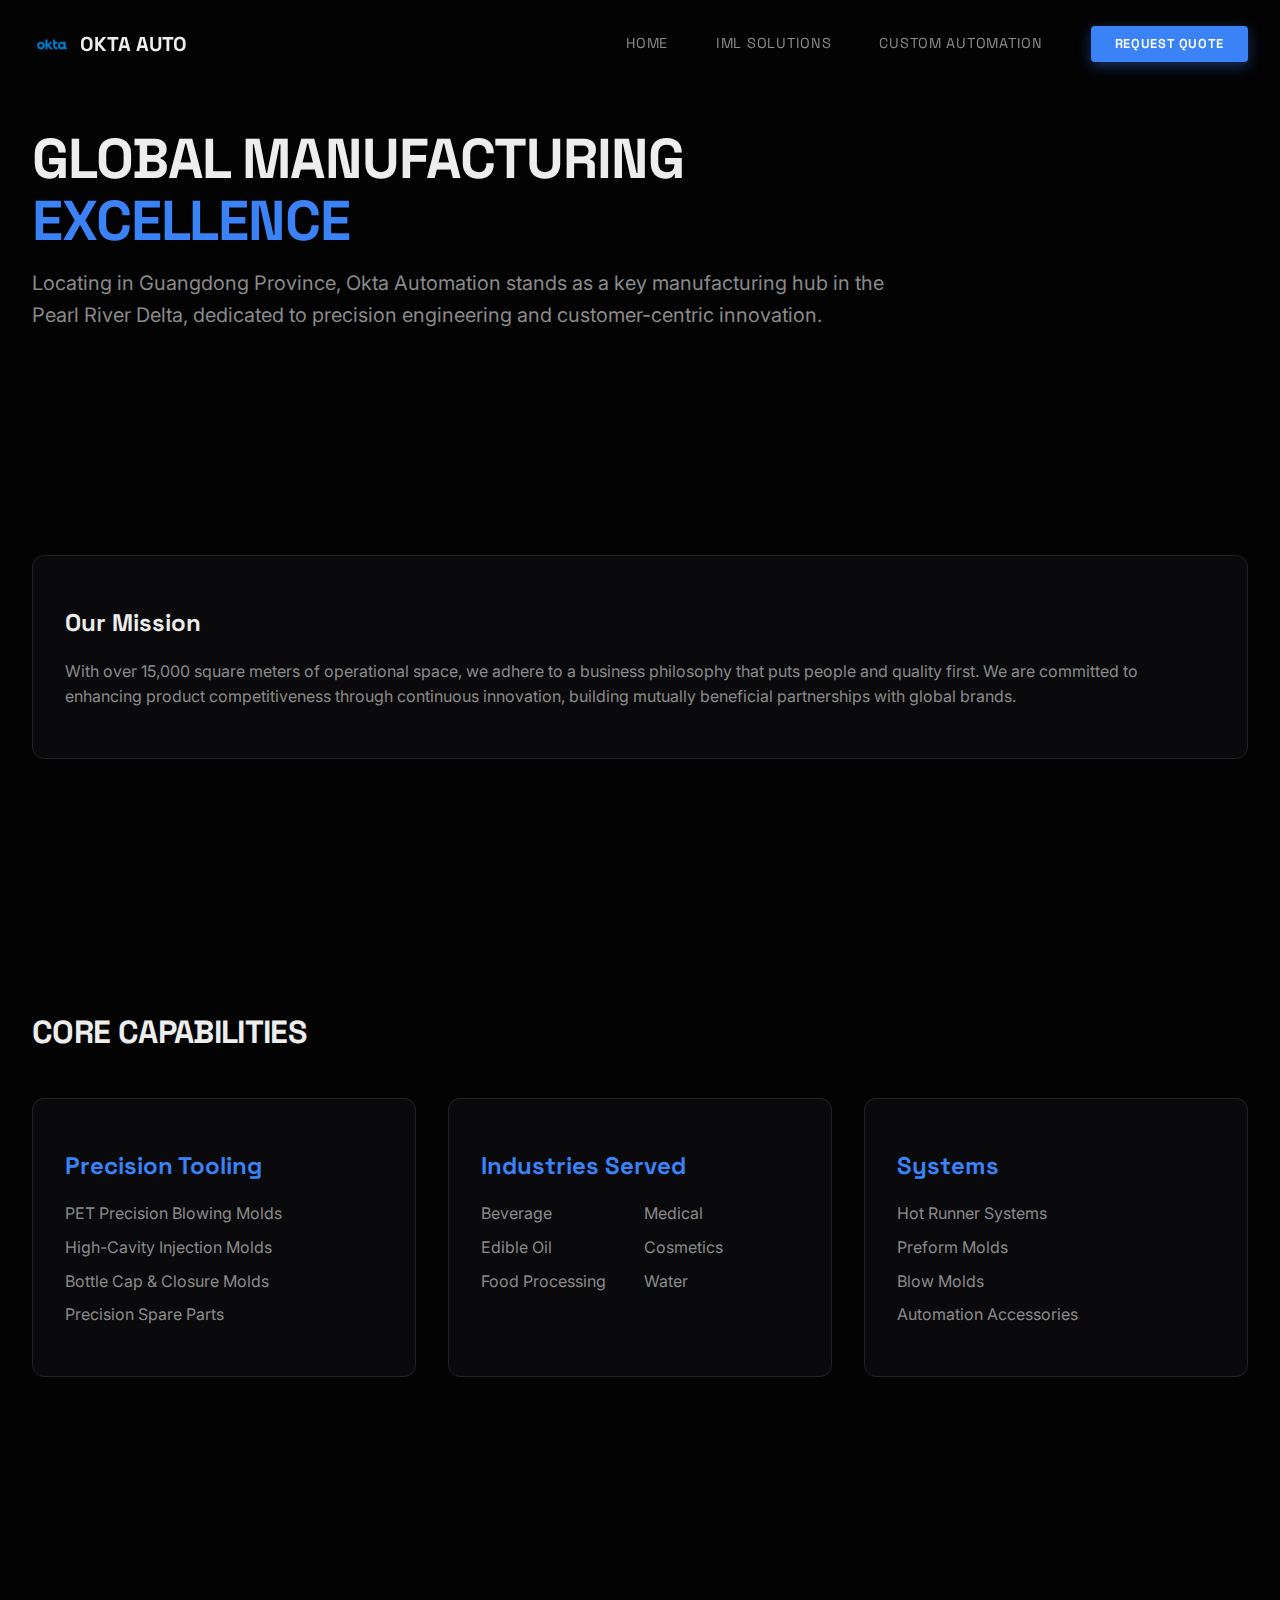
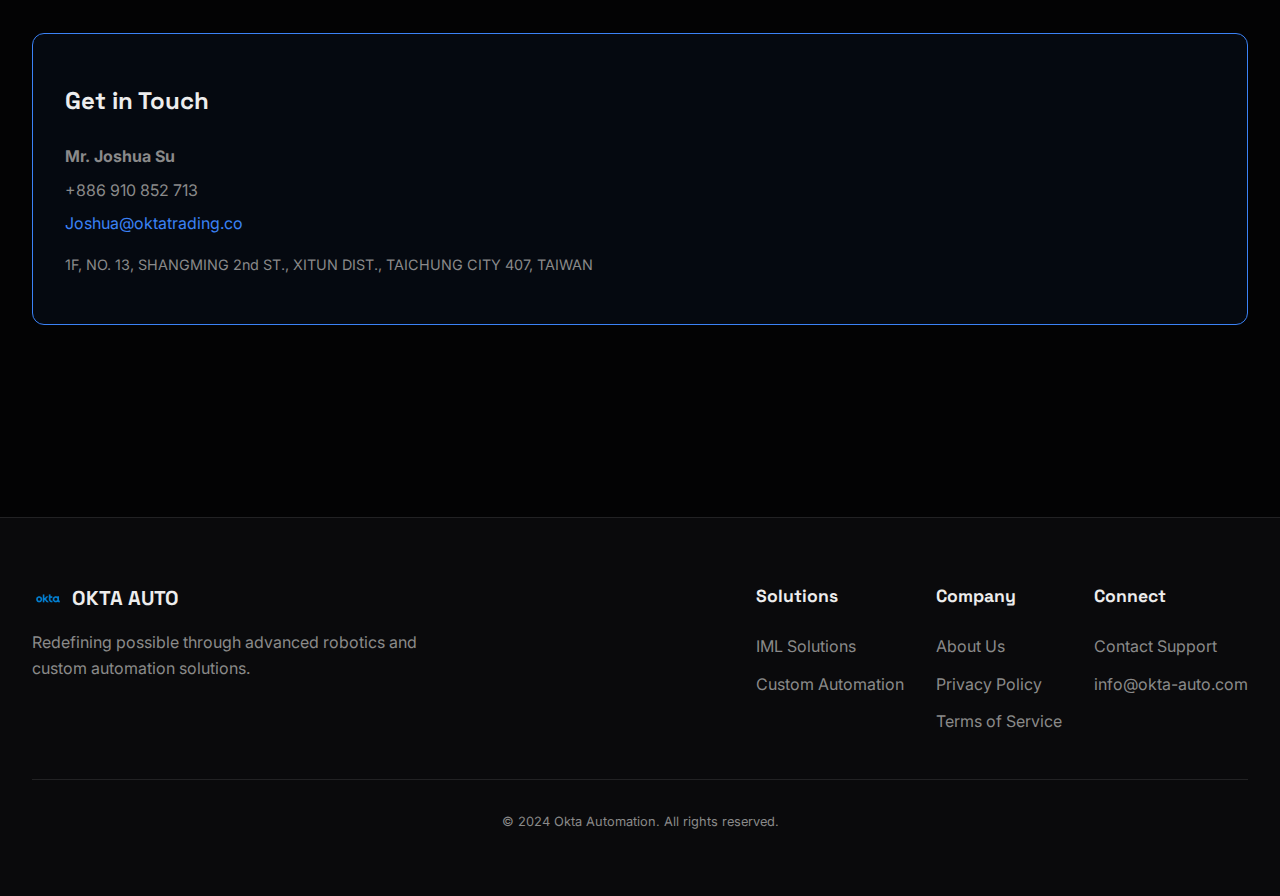
<file: about.html>
<!DOCTYPE html>
<html lang="en">

<head>
    <meta charset="utf-8" />
    <meta content="width=device-width, initial-scale=1.0" name="viewport" />
    <title>About Us - Okta Automation</title>

    <meta name="description" content="Okta Automation manufacturing base and capabilities in industrial systems." />
    <link rel="icon" type="image/png" href="./logo.png" />

    <!-- Styles -->
    <link href="./styles.css" rel="stylesheet" />
</head>

<body>

    <!-- Navigation -->
    <header class="header" id="header">
        <div class="nav-container">
            <a href="./index.html" class="logo">
                <img src="./logo.png" alt="Okta Automation Logo">
                <span>OKTA AUTO</span>
            </a>
            <nav class="nav-links">
                <a href="./index.html" class="nav-link">Home</a>
                <a href="./in-mold_labeling_(iml)_solutions/iml-solutions.html" class="nav-link">IML Solutions</a>
                <a href="./custom_automation_for_pp/custom-automation.html" class="nav-link">Custom Automation</a>
                <a href="./okta_automation_contact_us/contact.html" class="btn btn-primary"
                    style="padding: 0.5rem 1.5rem; font-size: 0.8rem;">Request Quote</a>
            </nav>

            <!-- Mobile Menu Button -->
            <div class="menu-toggle" id="mobile-menu-toggle">
                <div class="hamburger-line"></div>
                <div class="hamburger-line"></div>
                <div class="hamburger-line"></div>
            </div>
        </div>
    </header>

    <!-- Mobile Menu Overlay -->
    <div class="mobile-nav-overlay" id="mobile-menu-overlay">
        <a href="./index.html" class="mobile-nav-link">Home</a>
        <a href="./in-mold_labeling_(iml)_solutions/iml-solutions.html" class="mobile-nav-link">IML Solutions</a>
        <a href="./custom_automation_for_pp/custom-automation.html" class="mobile-nav-link">Custom Automation</a>
        <a href="./okta_automation_contact_us/contact.html" class="mobile-nav-link"
            style="color: var(--color-primary);">Request Quote</a>
    </div>

    <main>
        <!-- Page Hero -->
        <section class="section" style="padding-top: 8rem; padding-bottom: 2rem;">
            <div class="section-header" style="max-width: 900px;">
                <h1 class="text-display" style="font-size: 3.5rem; margin-bottom: 1rem;">Global Manufacturing<br><span
                        class="text-primary">Excellence</span></h1>
                <p style="color: var(--color-text-muted); font-size: 1.25rem;">
                    Locating in Guangdong Province, Okta Automation stands as a key manufacturing hub in the Pearl River
                    Delta, dedicated to precision engineering and customer-centric innovation.
                </p>
            </div>
        </section>

        <!-- Company Details -->
        <section class="section">
            <div class="features-grid">
                <div class="feature-card" style="grid-column: span 2;">
                    <h3>Our Mission</h3>
                    <p>
                        With over 15,000 square meters of operational space, we adhere to a business philosophy that
                        puts people and quality first. We are committed to enhancing product competitiveness through
                        continuous innovation, building mutually beneficial partnerships with global brands.
                    </p>
                </div>
            </div>
        </section>

        <!-- Capabilities & Products -->
        <section class="section">
            <h2 class="text-display" style="font-size: 2rem; margin-bottom: 3rem;">Core Capabilities</h2>

            <div class="features-grid">
                <!-- Product Molds -->
                <article class="feature-card">
                    <h3 style="color: var(--color-primary);">Precision Tooling</h3>
                    <ul
                        style="margin-top: 1rem; color: var(--color-text-muted); display: flex; flex-direction: column; gap: 0.5rem;">
                        <li>PET Precision Blowing Molds</li>
                        <li>High-Cavity Injection Molds</li>
                        <li>Bottle Cap & Closure Molds</li>
                        <li>Precision Spare Parts</li>
                    </ul>
                </article>

                <!-- Industries -->
                <article class="feature-card">
                    <h3 style="color: var(--color-primary);">Industries Served</h3>
                    <ul
                        style="margin-top: 1rem; color: var(--color-text-muted); display: grid; grid-template-columns: 1fr 1fr; gap: 0.5rem;">
                        <li>Beverage</li>
                        <li>Medical</li>
                        <li>Edible Oil</li>
                        <li>Cosmetics</li>
                        <li>Food Processing</li>
                        <li>Water</li>
                    </ul>
                </article>

                <!-- Product Categories -->
                <article class="feature-card">
                    <h3 style="color: var(--color-primary);">Systems</h3>
                    <ul
                        style="margin-top: 1rem; color: var(--color-text-muted); display: flex; flex-direction: column; gap: 0.5rem;">
                        <li>Hot Runner Systems</li>
                        <li>Preform Molds</li>
                        <li>Blow Molds</li>
                        <li>Automation Accessories</li>
                    </ul>
                </article>
            </div>
        </section>

        <!-- Contact Info Block -->
        <section class="section">
            <div class="feature-card" style="background: rgba(59, 130, 246, 0.05); border-color: var(--color-primary);">
                <h3>Get in Touch</h3>
                <div style="margin-top: 1.5rem; color: var(--color-text-main);">
                    <p style="font-weight: bold; margin-bottom: 0.5rem;">Mr. Joshua Su</p>
                    <p style="margin-bottom: 0.5rem;"><a href="tel:+886910852713">+886 910 852 713</a></p>
                    <p style="margin-bottom: 1rem;"><a href="mailto:Joshua@oktatrading.co"
                            style="color: var(--color-primary);">Joshua@oktatrading.co</a></p>
                    <p style="color: var(--color-text-muted); font-size: 0.9rem;">
                        1F, NO. 13, SHANGMING 2nd ST., XITUN DIST., TAICHUNG CITY 407, TAIWAN
                    </p>
                </div>
            </div>
        </section>

    </main>

    <!-- Footer -->
    <footer class="footer">
        <div class="footer-content">
            <div class="footer-col" style="flex: 2;">
                <div class="logo" style="margin-bottom: 1rem;">
                    <img src="./logo.png" alt="Logo" style="height: 32px;">
                    <span>OKTA AUTO</span>
                </div>
                <p style="color: var(--color-text-muted); max-width: 400px;">
                    Redefining possible through advanced robotics and custom automation solutions.
                </p>
            </div>

            <div class="footer-col">
                <h4>Solutions</h4>
                <div class="footer-links">
                    <a href="./in-mold_labeling_(iml)_solutions/iml-solutions.html">IML Solutions</a>
                    <a href="./custom_automation_for_pp/custom-automation.html">Custom Automation</a>
                </div>
            </div>

            <div class="footer-col">
                <h4>Company</h4>
                <div class="footer-links">
                    <a href="./about.html">About Us</a>
                    <a href="./privacy-policy.html">Privacy Policy</a>
                    <a href="./terms-of-service.html">Terms of Service</a>
                </div>
            </div>

            <div class="footer-col">
                <h4>Connect</h4>
                <div class="footer-links">
                    <a href="./okta_automation_contact_us/contact.html">Contact Support</a>
                    <a href="mailto:info@okta-auto.com">info@okta-auto.com</a>
                </div>
            </div>
        </div>
        <div
            style="max-width: 1400px; margin: 2rem auto 0; padding: 2rem 0 0; border-top: 1px solid var(--color-border); text-align: center; color: var(--color-text-muted); font-size: 0.8rem;">
            &copy; 2024 Okta Automation. All rights reserved.
        </div>
    </footer>

    <script src="./script.js"></script>
</body>

</html>
</file>
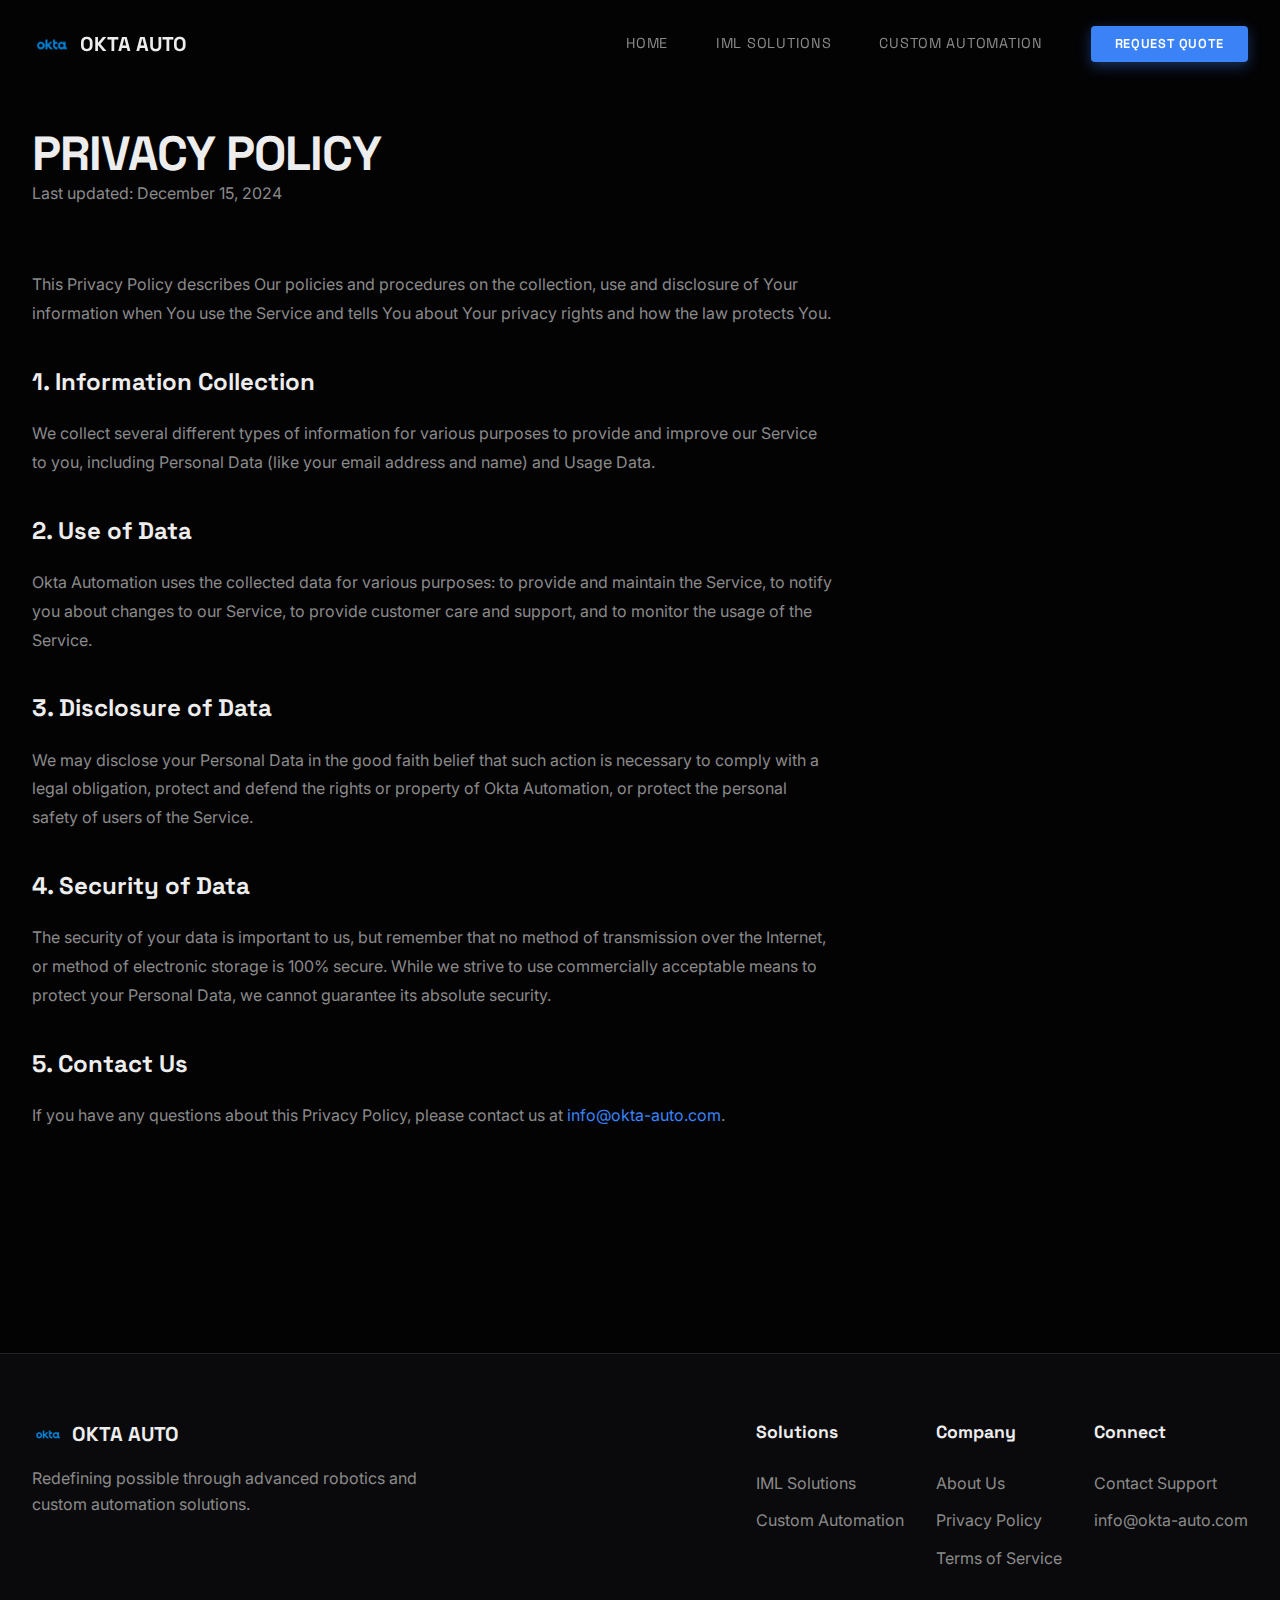
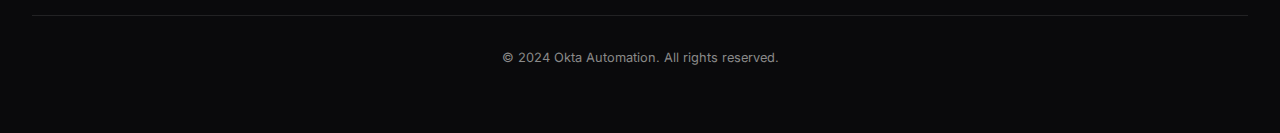
<file: privacy-policy.html>
<!DOCTYPE html>
<html lang="en">

<head>
    <meta charset="utf-8" />
    <meta content="width=device-width, initial-scale=1.0" name="viewport" />
    <title>Privacy Policy - Okta Automation</title>

    <link rel="icon" type="image/png" href="./logo.png" />

    <!-- Styles -->
    <link href="./styles.css" rel="stylesheet" />
</head>

<body>

    <!-- Navigation -->
    <header class="header" id="header">
        <div class="nav-container">
            <a href="./index.html" class="logo">
                <img src="./logo.png" alt="Okta Automation Logo">
                <span>OKTA AUTO</span>
            </a>
            <nav class="nav-links">
                <a href="./index.html" class="nav-link">Home</a>
                <a href="./in-mold_labeling_(iml)_solutions/iml-solutions.html" class="nav-link">IML Solutions</a>
                <a href="./custom_automation_for_pp/custom-automation.html" class="nav-link">Custom Automation</a>
                <a href="./okta_automation_contact_us/contact.html" class="btn btn-primary"
                    style="padding: 0.5rem 1.5rem; font-size: 0.8rem;">Request Quote</a>
            </nav>

            <!-- Mobile Menu Button -->
            <div class="menu-toggle" id="mobile-menu-toggle">
                <div class="hamburger-line"></div>
                <div class="hamburger-line"></div>
                <div class="hamburger-line"></div>
            </div>
        </div>
    </header>

    <!-- Mobile Menu Overlay -->
    <div class="mobile-nav-overlay" id="mobile-menu-overlay">
        <a href="./index.html" class="mobile-nav-link">Home</a>
        <a href="./in-mold_labeling_(iml)_solutions/iml-solutions.html" class="mobile-nav-link">IML Solutions</a>
        <a href="./custom_automation_for_pp/custom-automation.html" class="mobile-nav-link">Custom Automation</a>
        <a href="./okta_automation_contact_us/contact.html" class="mobile-nav-link"
            style="color: var(--color-primary);">Request Quote</a>
    </div>

    <main>

        <section class="section" style="padding-top: 8rem;">
            <div class="section-header">
                <h1 class="text-display" style="font-size: 3rem;">Privacy Policy</h1>
                <p style="color: var(--color-text-muted);">Last updated: December 15, 2024</p>
            </div>

            <div style="max-width: 800px; color: var(--color-text-muted); line-height: 1.8;">
                <p style="margin-bottom: 2rem;">
                    This Privacy Policy describes Our policies and procedures on the collection, use and disclosure of
                    Your information when You use the Service and tells You about Your privacy rights and how the law
                    protects You.
                </p>

                <h2 style="color: var(--color-text-main); font-family: var(--font-display); margin: 2rem 0 1rem;">1.
                    Information Collection</h2>
                <p style="margin-bottom: 2rem;">
                    We collect several different types of information for various purposes to provide and improve our
                    Service to you, including Personal Data (like your email address and name) and Usage Data.
                </p>

                <h2 style="color: var(--color-text-main); font-family: var(--font-display); margin: 2rem 0 1rem;">2. Use
                    of Data</h2>
                <p style="margin-bottom: 2rem;">
                    Okta Automation uses the collected data for various purposes: to provide and maintain the Service,
                    to notify you about changes to our Service, to provide customer care and support, and to monitor the
                    usage of the Service.
                </p>

                <h2 style="color: var(--color-text-main); font-family: var(--font-display); margin: 2rem 0 1rem;">3.
                    Disclosure of Data</h2>
                <p style="margin-bottom: 2rem;">
                    We may disclose your Personal Data in the good faith belief that such action is necessary to comply
                    with a legal obligation, protect and defend the rights or property of Okta Automation, or protect
                    the personal safety of users of the Service.
                </p>

                <h2 style="color: var(--color-text-main); font-family: var(--font-display); margin: 2rem 0 1rem;">4.
                    Security of Data</h2>
                <p style="margin-bottom: 2rem;">
                    The security of your data is important to us, but remember that no method of transmission over the
                    Internet, or method of electronic storage is 100% secure. While we strive to use commercially
                    acceptable means to protect your Personal Data, we cannot guarantee its absolute security.
                </p>

                <h2 style="color: var(--color-text-main); font-family: var(--font-display); margin: 2rem 0 1rem;">5.
                    Contact Us</h2>
                <p style="margin-bottom: 2rem;">
                    If you have any questions about this Privacy Policy, please contact us at <a
                        href="mailto:info@okta-auto.com" style="color: var(--color-primary);">info@okta-auto.com</a>.
                </p>
            </div>
        </section>

    </main>

    <!-- Footer -->
    <footer class="footer">
        <div class="footer-content">
            <div class="footer-col" style="flex: 2;">
                <div class="logo" style="margin-bottom: 1rem;">
                    <img src="./logo.png" alt="Logo" style="height: 32px;">
                    <span>OKTA AUTO</span>
                </div>
                <p style="color: var(--color-text-muted); max-width: 400px;">
                    Redefining possible through advanced robotics and custom automation solutions.
                </p>
            </div>

            <div class="footer-col">
                <h4>Solutions</h4>
                <div class="footer-links">
                    <a href="./in-mold_labeling_(iml)_solutions/iml-solutions.html">IML Solutions</a>
                    <a href="./custom_automation_for_pp/custom-automation.html">Custom Automation</a>
                </div>
            </div>

            <div class="footer-col">
                <h4>Company</h4>
                <div class="footer-links">
                    <a href="./about.html">About Us</a>
                    <a href="./privacy-policy.html">Privacy Policy</a>
                    <a href="./terms-of-service.html">Terms of Service</a>
                </div>
            </div>

            <div class="footer-col">
                <h4>Connect</h4>
                <div class="footer-links">
                    <a href="./okta_automation_contact_us/contact.html">Contact Support</a>
                    <a href="mailto:info@okta-auto.com">info@okta-auto.com</a>
                </div>
            </div>
        </div>
        <div
            style="max-width: 1400px; margin: 2rem auto 0; padding: 2rem 0 0; border-top: 1px solid var(--color-border); text-align: center; color: var(--color-text-muted); font-size: 0.8rem;">
            &copy; 2024 Okta Automation. All rights reserved.
        </div>
    </footer>

    <script src="./script.js"></script>
</body>

</html>
</file>
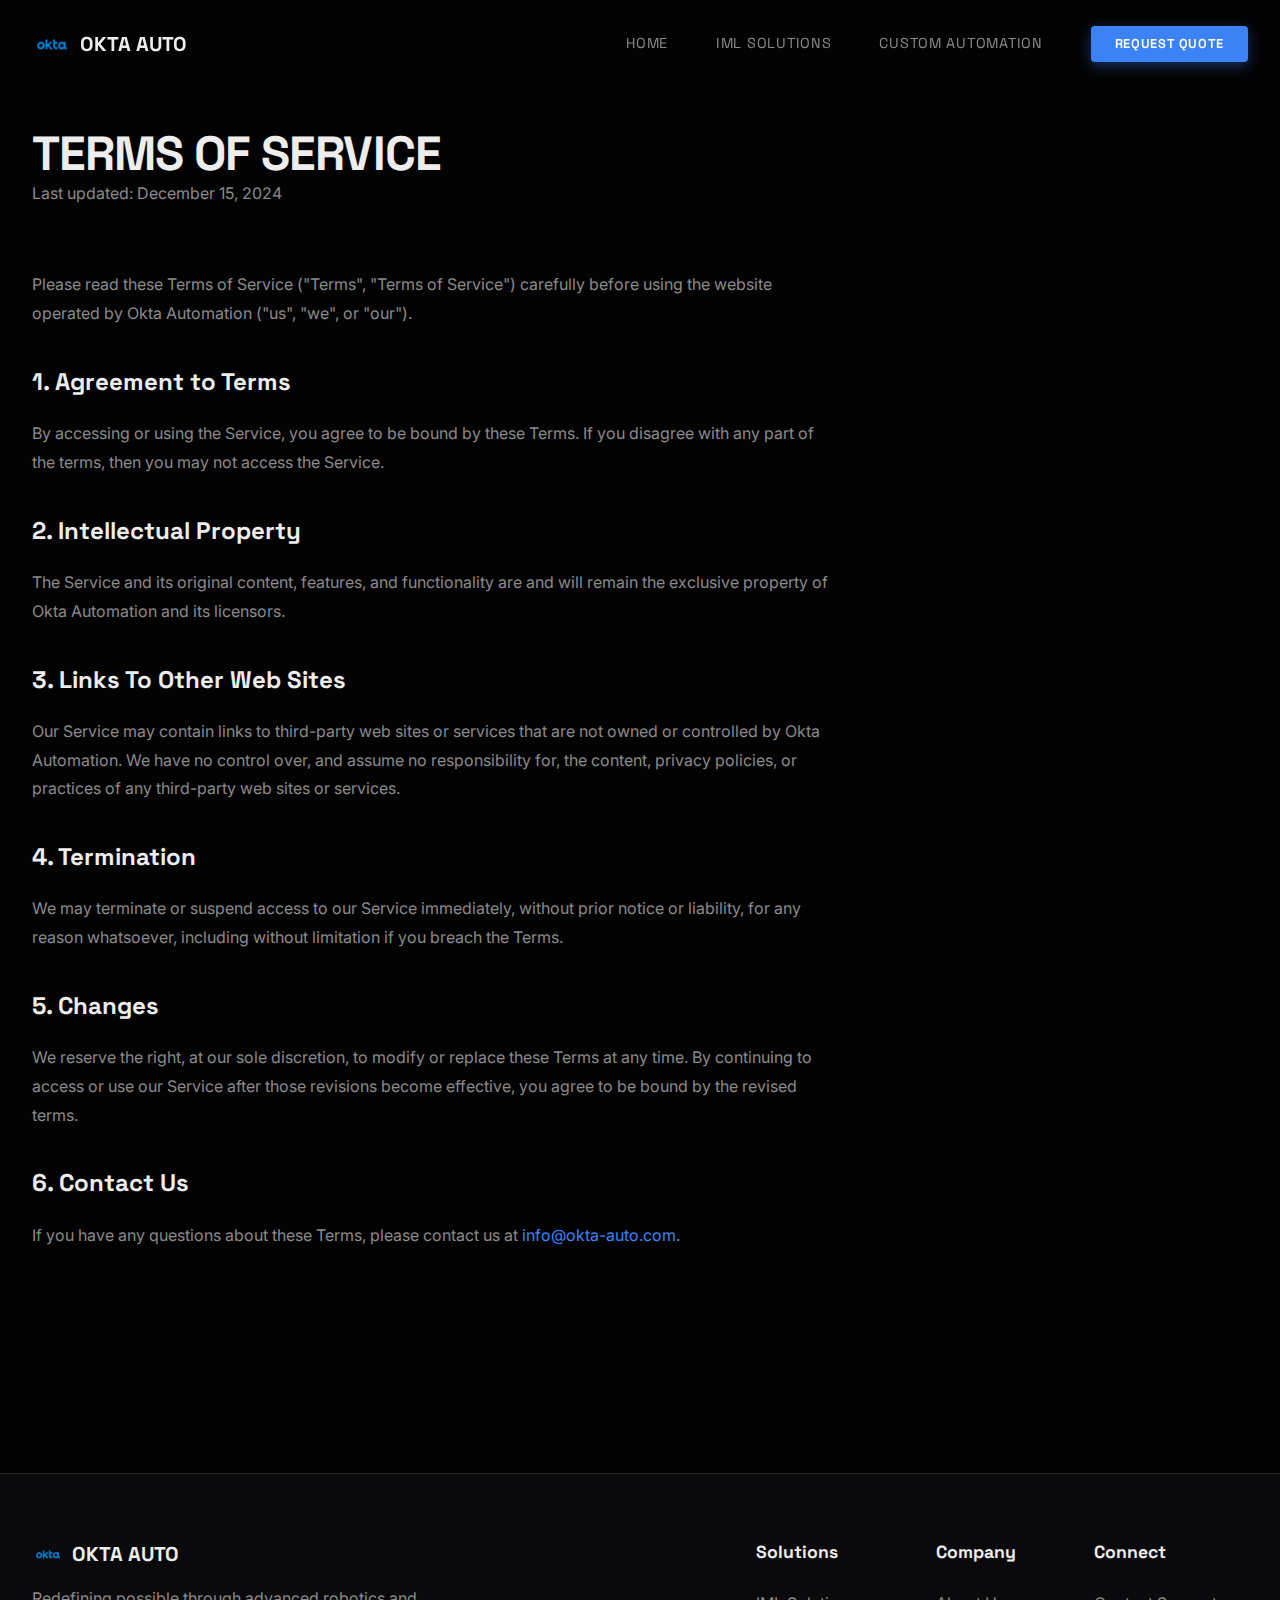
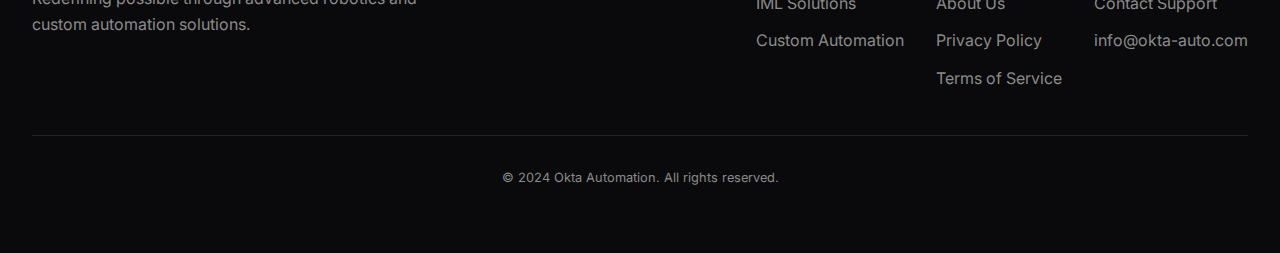
<file: terms-of-service.html>
<!DOCTYPE html>
<html lang="en">

<head>
    <meta charset="utf-8" />
    <meta content="width=device-width, initial-scale=1.0" name="viewport" />
    <title>Terms of Service - Okta Automation</title>

    <link rel="icon" type="image/png" href="./logo.png" />

    <!-- Styles -->
    <link href="./styles.css" rel="stylesheet" />
</head>

<body>

    <!-- Navigation -->
    <header class="header" id="header">
        <div class="nav-container">
            <a href="./index.html" class="logo">
                <img src="./logo.png" alt="Okta Automation Logo">
                <span>OKTA AUTO</span>
            </a>
            <nav class="nav-links">
                <a href="./index.html" class="nav-link">Home</a>
                <a href="./in-mold_labeling_(iml)_solutions/iml-solutions.html" class="nav-link">IML Solutions</a>
                <a href="./custom_automation_for_pp/custom-automation.html" class="nav-link">Custom Automation</a>
                <a href="./okta_automation_contact_us/contact.html" class="btn btn-primary"
                    style="padding: 0.5rem 1.5rem; font-size: 0.8rem;">Request Quote</a>
            </nav>

            <!-- Mobile Menu Button -->
            <div class="menu-toggle" id="mobile-menu-toggle">
                <div class="hamburger-line"></div>
                <div class="hamburger-line"></div>
                <div class="hamburger-line"></div>
            </div>
        </div>
    </header>

    <!-- Mobile Menu Overlay -->
    <div class="mobile-nav-overlay" id="mobile-menu-overlay">
        <a href="./index.html" class="mobile-nav-link">Home</a>
        <a href="./in-mold_labeling_(iml)_solutions/iml-solutions.html" class="mobile-nav-link">IML Solutions</a>
        <a href="./custom_automation_for_pp/custom-automation.html" class="mobile-nav-link">Custom Automation</a>
        <a href="./okta_automation_contact_us/contact.html" class="mobile-nav-link"
            style="color: var(--color-primary);">Request Quote</a>
    </div>

    <main>

        <section class="section" style="padding-top: 8rem;">
            <div class="section-header">
                <h1 class="text-display" style="font-size: 3rem;">Terms of Service</h1>
                <p style="color: var(--color-text-muted);">Last updated: December 15, 2024</p>
            </div>

            <div style="max-width: 800px; color: var(--color-text-muted); line-height: 1.8;">
                <p style="margin-bottom: 2rem;">
                    Please read these Terms of Service ("Terms", "Terms of Service") carefully before using the website
                    operated by Okta Automation ("us", "we", or "our").
                </p>

                <h2 style="color: var(--color-text-main); font-family: var(--font-display); margin: 2rem 0 1rem;">1.
                    Agreement to Terms</h2>
                <p style="margin-bottom: 2rem;">
                    By accessing or using the Service, you agree to be bound by these Terms. If you disagree with any
                    part of the terms, then you may not access the Service.
                </p>

                <h2 style="color: var(--color-text-main); font-family: var(--font-display); margin: 2rem 0 1rem;">2.
                    Intellectual Property</h2>
                <p style="margin-bottom: 2rem;">
                    The Service and its original content, features, and functionality are and will remain the exclusive
                    property of Okta Automation and its licensors.
                </p>

                <h2 style="color: var(--color-text-main); font-family: var(--font-display); margin: 2rem 0 1rem;">3.
                    Links To Other Web Sites</h2>
                <p style="margin-bottom: 2rem;">
                    Our Service may contain links to third-party web sites or services that are not owned or controlled
                    by Okta Automation. We have no control over, and assume no responsibility for, the content, privacy
                    policies, or practices of any third-party web sites or services.
                </p>

                <h2 style="color: var(--color-text-main); font-family: var(--font-display); margin: 2rem 0 1rem;">4.
                    Termination</h2>
                <p style="margin-bottom: 2rem;">
                    We may terminate or suspend access to our Service immediately, without prior notice or liability,
                    for any reason whatsoever, including without limitation if you breach the Terms.
                </p>

                <h2 style="color: var(--color-text-main); font-family: var(--font-display); margin: 2rem 0 1rem;">5.
                    Changes</h2>
                <p style="margin-bottom: 2rem;">
                    We reserve the right, at our sole discretion, to modify or replace these Terms at any time. By
                    continuing to access or use our Service after those revisions become effective, you agree to be
                    bound by the revised terms.
                </p>

                <h2 style="color: var(--color-text-main); font-family: var(--font-display); margin: 2rem 0 1rem;">6.
                    Contact Us</h2>
                <p style="margin-bottom: 2rem;">
                    If you have any questions about these Terms, please contact us at <a
                        href="mailto:info@okta-auto.com" style="color: var(--color-primary);">info@okta-auto.com</a>.
                </p>
            </div>
        </section>

    </main>

    <!-- Footer -->
    <footer class="footer">
        <div class="footer-content">
            <div class="footer-col" style="flex: 2;">
                <div class="logo" style="margin-bottom: 1rem;">
                    <img src="./logo.png" alt="Logo" style="height: 32px;">
                    <span>OKTA AUTO</span>
                </div>
                <p style="color: var(--color-text-muted); max-width: 400px;">
                    Redefining possible through advanced robotics and custom automation solutions.
                </p>
            </div>

            <div class="footer-col">
                <h4>Solutions</h4>
                <div class="footer-links">
                    <a href="./in-mold_labeling_(iml)_solutions/iml-solutions.html">IML Solutions</a>
                    <a href="./custom_automation_for_pp/custom-automation.html">Custom Automation</a>
                </div>
            </div>

            <div class="footer-col">
                <h4>Company</h4>
                <div class="footer-links">
                    <a href="./about.html">About Us</a>
                    <a href="./privacy-policy.html">Privacy Policy</a>
                    <a href="./terms-of-service.html">Terms of Service</a>
                </div>
            </div>

            <div class="footer-col">
                <h4>Connect</h4>
                <div class="footer-links">
                    <a href="./okta_automation_contact_us/contact.html">Contact Support</a>
                    <a href="mailto:info@okta-auto.com">info@okta-auto.com</a>
                </div>
            </div>
        </div>
        <div
            style="max-width: 1400px; margin: 2rem auto 0; padding: 2rem 0 0; border-top: 1px solid var(--color-border); text-align: center; color: var(--color-text-muted); font-size: 0.8rem;">
            &copy; 2024 Okta Automation. All rights reserved.
        </div>
    </footer>

    <script src="./script.js"></script>
</body>

</html>
</file>
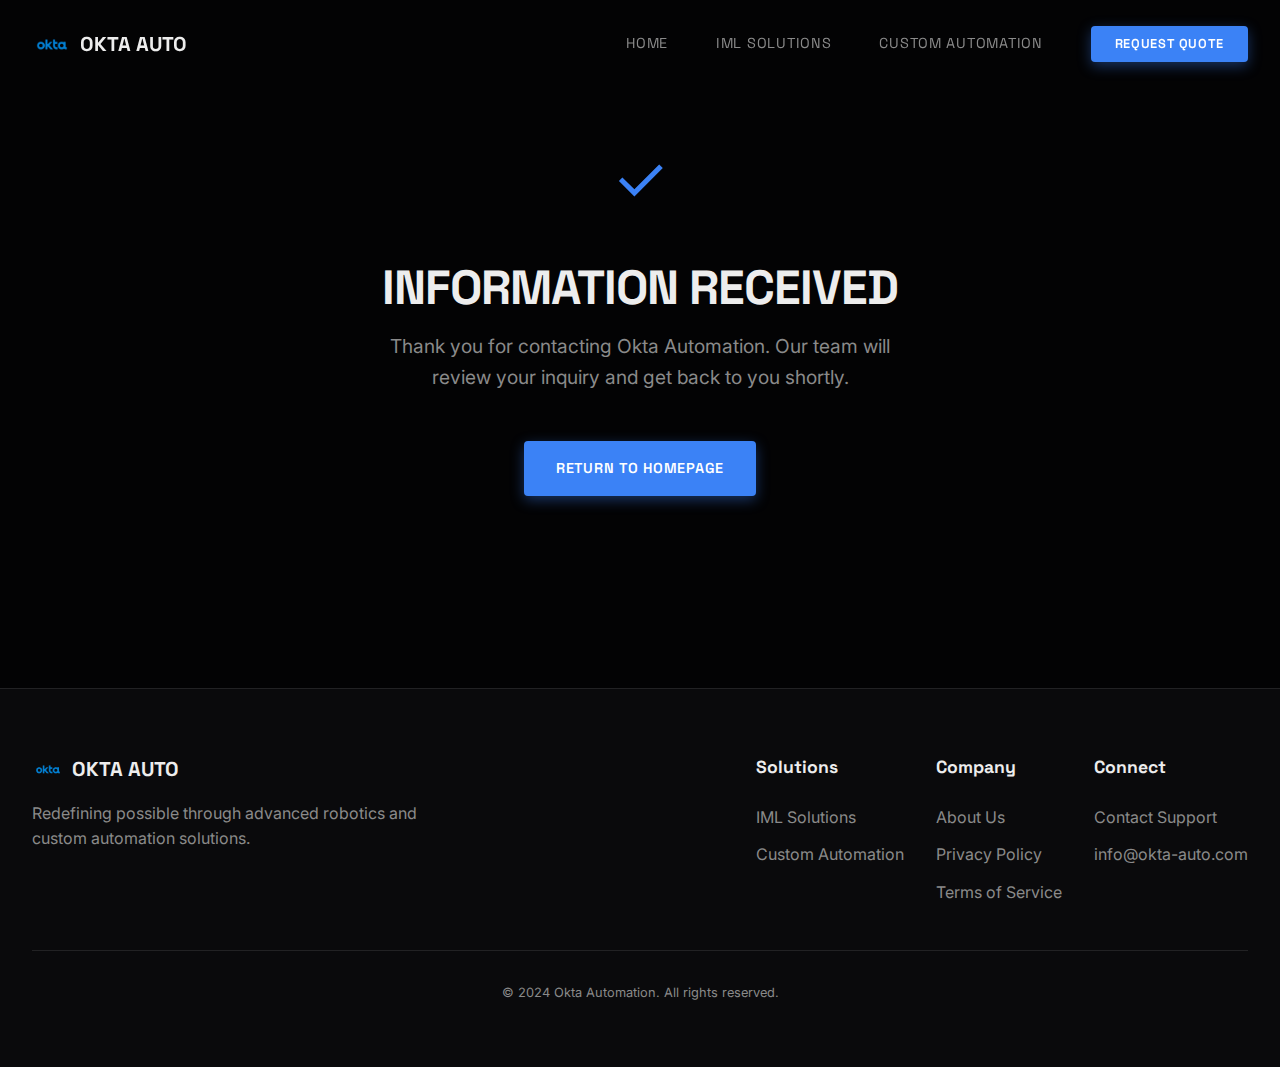
<file: thanks.html>
<!DOCTYPE html>
<html lang="en">

<head>
    <meta charset="utf-8" />
    <meta content="width=device-width, initial-scale=1.0" name="viewport" />
    <title>Thank You - Okta Automation</title>

    <link rel="icon" type="image/png" href="./logo.png" />

    <!-- Styles -->
    <link href="./styles.css" rel="stylesheet" />
</head>

<body style="min-height: 100vh; display: flex; flex-direction: column;">

    <!-- Navigation -->
    <header class="header" id="header">
        <div class="nav-container">
            <a href="./index.html" class="logo">
                <img src="./logo.png" alt="Okta Automation Logo">
                <span>OKTA AUTO</span>
            </a>
            <nav class="nav-links">
                <a href="./index.html" class="nav-link">Home</a>
                <a href="./in-mold_labeling_(iml)_solutions/iml-solutions.html" class="nav-link">IML Solutions</a>
                <a href="./custom_automation_for_pp/custom-automation.html" class="nav-link">Custom Automation</a>
                <a href="./okta_automation_contact_us/contact.html" class="btn btn-primary"
                    style="padding: 0.5rem 1.5rem; font-size: 0.8rem;">Request Quote</a>
            </nav>

            <!-- Mobile Menu Button -->
            <div class="menu-toggle" id="mobile-menu-toggle">
                <div class="hamburger-line"></div>
                <div class="hamburger-line"></div>
                <div class="hamburger-line"></div>
            </div>
        </div>
    </header>

    <!-- Mobile Menu Overlay -->
    <div class="mobile-nav-overlay" id="mobile-menu-overlay">
        <a href="./index.html" class="mobile-nav-link">Home</a>
        <a href="./in-mold_labeling_(iml)_solutions/iml-solutions.html" class="mobile-nav-link">IML Solutions</a>
        <a href="./custom_automation_for_pp/custom-automation.html" class="mobile-nav-link">Custom Automation</a>
        <a href="./okta_automation_contact_us/contact.html" class="mobile-nav-link"
            style="color: var(--color-primary);">Request Quote</a>
    </div>

    <main style="flex: 1; display: flex; align-items: center; justify-content: center;">

        <section class="section" style="text-align: center; max-width: 600px;">
            <div style="margin-bottom: 2rem; color: var(--color-primary); font-size: 4rem;">
                ✓
            </div>
            <h1 class="text-display" style="font-size: 3rem; margin-bottom: 1rem;">Information Received</h1>
            <p style="color: var(--color-text-muted); font-size: 1.2rem; margin-bottom: 3rem;">
                Thank you for contacting Okta Automation. Our team will review your inquiry and get back to you shortly.
            </p>
            <a href="./index.html" class="btn btn-primary">Return to Homepage</a>
        </section>

    </main>

    <!-- Footer -->
    <footer class="footer">
        <div class="footer-content">
            <div class="footer-col" style="flex: 2;">
                <div class="logo" style="margin-bottom: 1rem;">
                    <img src="./logo.png" alt="Logo" style="height: 32px;">
                    <span>OKTA AUTO</span>
                </div>
                <p style="color: var(--color-text-muted); max-width: 400px;">
                    Redefining possible through advanced robotics and custom automation solutions.
                </p>
            </div>

            <div class="footer-col">
                <h4>Solutions</h4>
                <div class="footer-links">
                    <a href="./in-mold_labeling_(iml)_solutions/iml-solutions.html">IML Solutions</a>
                    <a href="./custom_automation_for_pp/custom-automation.html">Custom Automation</a>
                </div>
            </div>

            <div class="footer-col">
                <h4>Company</h4>
                <div class="footer-links">
                    <a href="./about.html">About Us</a>
                    <a href="./privacy-policy.html">Privacy Policy</a>
                    <a href="./terms-of-service.html">Terms of Service</a>
                </div>
            </div>

            <div class="footer-col">
                <h4>Connect</h4>
                <div class="footer-links">
                    <a href="./okta_automation_contact_us/contact.html">Contact Support</a>
                    <a href="mailto:info@okta-auto.com">info@okta-auto.com</a>
                </div>
            </div>
        </div>
        <div
            style="max-width: 1400px; margin: 2rem auto 0; padding: 2rem 0 0; border-top: 1px solid var(--color-border); text-align: center; color: var(--color-text-muted); font-size: 0.8rem;">
            &copy; 2024 Okta Automation. All rights reserved.
        </div>
    </footer>

    <script src="./script.js"></script>
</body>

</html>
</file>
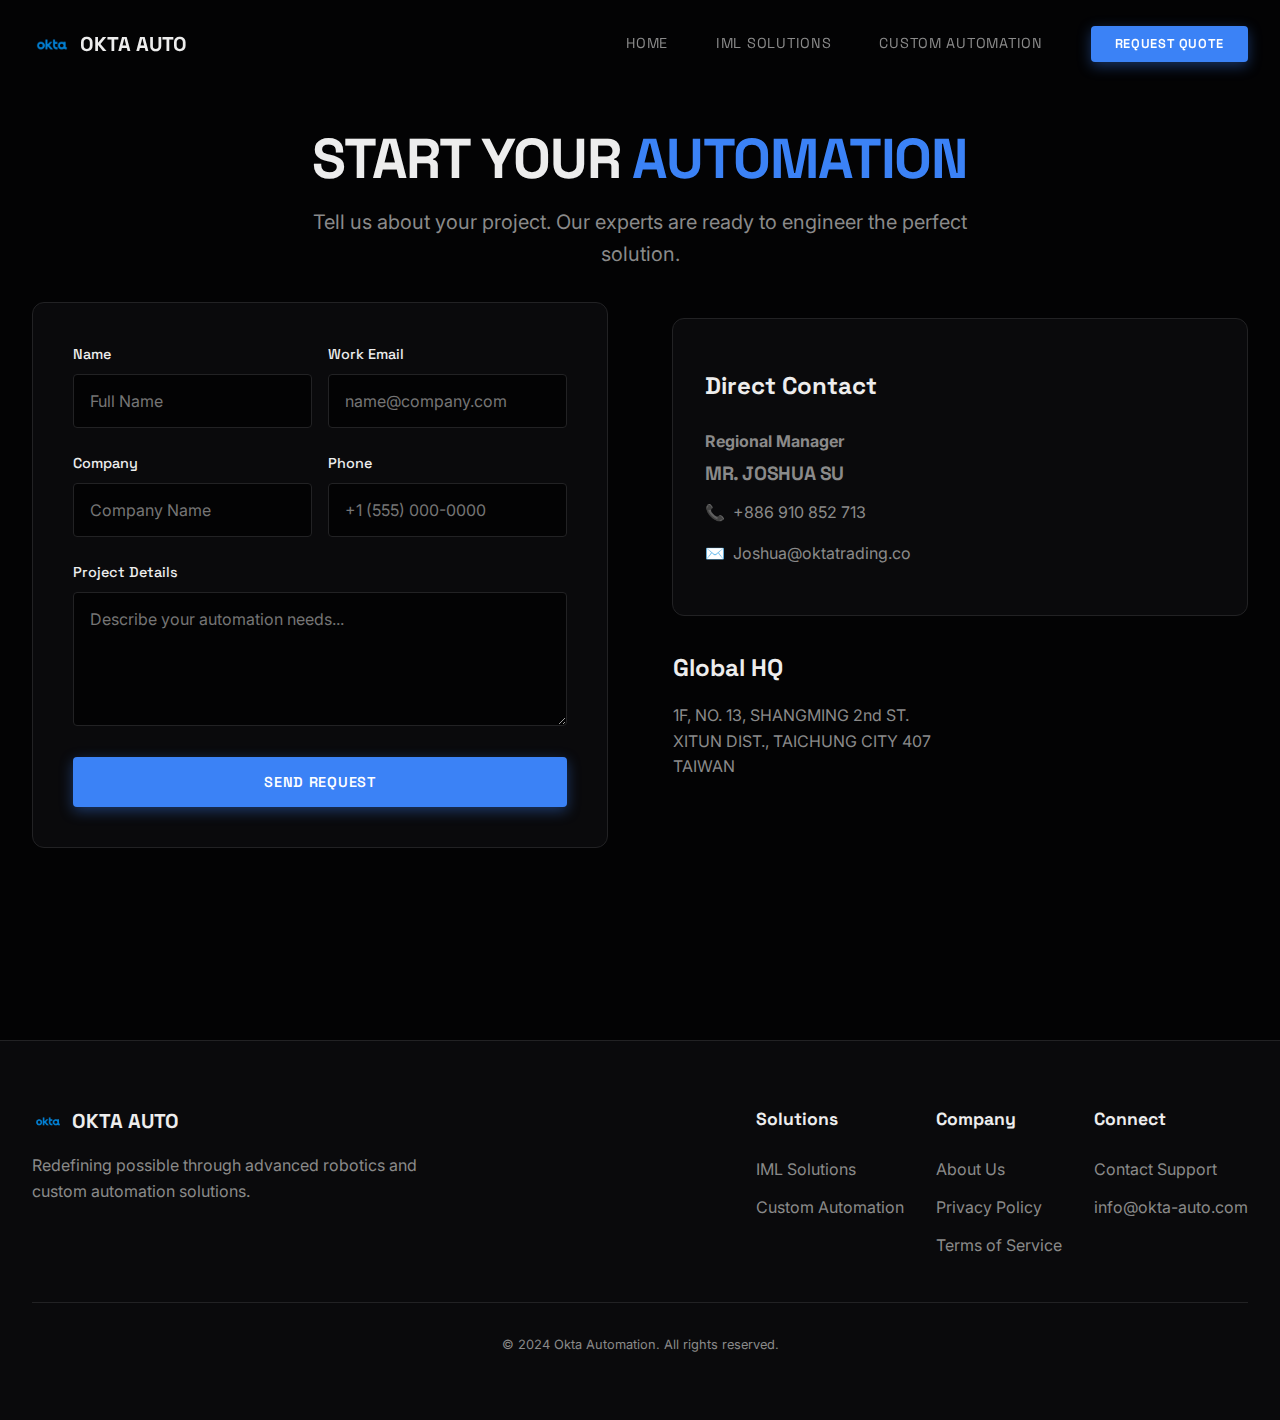
<file: okta_automation_contact_us/contact.html>
<!DOCTYPE html>
<html lang="en">

<head>
    <meta charset="utf-8" />
    <meta content="width=device-width, initial-scale=1.0" name="viewport" />
    <title>Contact Us - Okta Automation</title>

    <meta name="description" content="Get a quote for your custom automation project." />
    <link rel="icon" type="image/png" href="../logo.png" />

    <!-- Styles -->
    <link href="../styles.css" rel="stylesheet" />
</head>

<body>

    <!-- Navigation -->
    <header class="header" id="header">
        <div class="nav-container">
            <a href="../index.html" class="logo">
                <img src="../logo.png" alt="Okta Automation Logo">
                <span>OKTA AUTO</span>
            </a>
            <nav class="nav-links">
                <a href="../index.html" class="nav-link">Home</a>
                <a href="../in-mold_labeling_(iml)_solutions/iml-solutions.html" class="nav-link">IML Solutions</a>
                <a href="../custom_automation_for_pp/custom-automation.html" class="nav-link">Custom Automation</a>
                <a href="../okta_automation_contact_us/contact.html" class="btn btn-primary"
                    style="padding: 0.5rem 1.5rem; font-size: 0.8rem;">Request Quote</a>
            </nav>

            <!-- Mobile Menu Button -->
            <div class="menu-toggle" id="mobile-menu-toggle">
                <div class="hamburger-line"></div>
                <div class="hamburger-line"></div>
                <div class="hamburger-line"></div>
            </div>
        </div>
    </header>

    <!-- Mobile Menu Overlay -->
    <div class="mobile-nav-overlay" id="mobile-menu-overlay">
        <a href="../index.html" class="mobile-nav-link">Home</a>
        <a href="../in-mold_labeling_(iml)_solutions/iml-solutions.html" class="mobile-nav-link">IML Solutions</a>
        <a href="../custom_automation_for_pp/custom-automation.html" class="mobile-nav-link">Custom Automation</a>
        <a href="../okta_automation_contact_us/contact.html" class="mobile-nav-link"
            style="color: var(--color-primary);">Request Quote</a>
    </div>

    <main>

        <!-- Hero / Header for Contact -->
        <section class="section" style="padding-top: 8rem; padding-bottom: 2rem; text-align: center;">
            <div class="section-header" style="text-align: center; margin: 0 auto;">
                <h1 class="text-display" style="font-size: 3.5rem; margin-bottom: 1rem;">Start Your <span
                        class="text-primary">Automation</span></h1>
                <p style="color: var(--color-text-muted); font-size: 1.25rem;">
                    Tell us about your project. Our experts are ready to engineer the perfect solution.
                </p>
            </div>
        </section>

        <!-- Split Layout: Form & Info -->
        <section class="section" style="padding-top: 0;">
            <div class="hero-content" style="align-items: start; gap: 4rem;">

                <!-- Left: Contact Form -->
                <div
                    style="background: var(--color-bg-surface); padding: 2.5rem; border-radius: var(--radius-md); border: 1px solid var(--color-border);">
                    <form name="contact" method="POST" action="/thanks.html" data-netlify="true">
                        <input type="hidden" name="form-name" value="contact" />

                        <div style="display: grid; grid-template-columns: 1fr 1fr; gap: 1rem;">
                            <div class="form-group">
                                <label class="form-label">Name</label>
                                <input type="text" name="name" class="form-input" placeholder="Full Name" required>
                            </div>
                            <div class="form-group">
                                <label class="form-label">Work Email</label>
                                <input type="email" name="email" class="form-input" placeholder="name@company.com"
                                    required>
                            </div>
                        </div>

                        <div style="display: grid; grid-template-columns: 1fr 1fr; gap: 1rem;">
                            <div class="form-group">
                                <label class="form-label">Company</label>
                                <input type="text" name="company" class="form-input" placeholder="Company Name">
                            </div>
                            <div class="form-group">
                                <label class="form-label">Phone</label>
                                <input type="tel" name="phone" class="form-input" placeholder="+1 (555) 000-0000">
                            </div>
                        </div>

                        <div class="form-group">
                            <label class="form-label">Project Details</label>
                            <textarea name="message" class="form-textarea" rows="5"
                                placeholder="Describe your automation needs..." required></textarea>
                        </div>

                        <button type="submit" class="btn btn-primary" style="width: 100%;">Send Request</button>
                    </form>
                </div>

                <!-- Right: Contact Info -->
                <div style="padding-top: 1rem;">
                    <div class="feature-card" style="margin-bottom: 2rem;">
                        <h3>Direct Contact</h3>
                        <div style="margin-top: 1.5rem; color: var(--color-text-main);">
                            <p style="font-weight: bold; margin-bottom: 0.5rem; color: var(--color-text-muted);">
                                Regional Manager</p>
                            <p class="text-display" style="font-size: 1.2rem; margin-bottom: 1rem;">Mr. Joshua Su</p>

                            <p style="margin-bottom: 1rem;">
                                <a href="tel:+886910852713" style="display: flex; align-items: center; gap: 0.5rem;">
                                    <span style="color: var(--color-primary);">📞</span> +886 910 852 713
                                </a>
                            </p>
                            <p>
                                <a href="mailto:Joshua@oktatrading.co"
                                    style="display: flex; align-items: center; gap: 0.5rem;">
                                    <span style="color: var(--color-primary);">✉️</span> Joshua@oktatrading.co
                                </a>
                            </p>
                        </div>
                    </div>

                    <div class="feature-card" style="border-color: transparent; background: transparent; padding: 0;">
                        <h3>Global HQ</h3>
                        <p style="margin-top: 1rem;">
                            1F, NO. 13, SHANGMING 2nd ST.<br>
                            XITUN DIST., TAICHUNG CITY 407<br>
                            TAIWAN
                        </p>
                    </div>
                </div>
            </div>
        </section>

    </main>

    <!-- Footer -->
    <footer class="footer">
        <div class="footer-content">
            <div class="footer-col" style="flex: 2;">
                <div class="logo" style="margin-bottom: 1rem;">
                    <img src="../logo.png" alt="Logo" style="height: 32px;">
                    <span>OKTA AUTO</span>
                </div>
                <p style="color: var(--color-text-muted); max-width: 400px;">
                    Redefining possible through advanced robotics and custom automation solutions.
                </p>
            </div>

            <div class="footer-col">
                <h4>Solutions</h4>
                <div class="footer-links">
                    <a href="../in-mold_labeling_(iml)_solutions/iml-solutions.html">IML Solutions</a>
                    <a href="../custom_automation_for_pp/custom-automation.html">Custom Automation</a>
                </div>
            </div>

            <div class="footer-col">
                <h4>Company</h4>
                <div class="footer-links">
                    <a href="../about.html">About Us</a>
                    <a href="../privacy-policy.html">Privacy Policy</a>
                    <a href="../terms-of-service.html">Terms of Service</a>
                </div>
            </div>

            <div class="footer-col">
                <h4>Connect</h4>
                <div class="footer-links">
                    <a href="../okta_automation_contact_us/contact.html">Contact Support</a>
                    <a href="mailto:info@okta-auto.com">info@okta-auto.com</a>
                </div>
            </div>
        </div>
        <div
            style="max-width: 1400px; margin: 2rem auto 0; padding: 2rem 0 0; border-top: 1px solid var(--color-border); text-align: center; color: var(--color-text-muted); font-size: 0.8rem;">
            &copy; 2024 Okta Automation. All rights reserved.
        </div>
    </footer>

    <script src="../script.js"></script>
</body>

</html>
</file>
<file: styles.css>
/* 
   Okta Automation - Design System 
   Theme: Industrial Precision / Cyber-Minimalism
*/

@import url('https://fonts.googleapis.com/css2?family=Inter:wght@300;400;500;600&family=Space+Grotesk:wght@300;400;500;600;700&display=swap');

:root {
  /* Colors */
  --color-bg-base: #030304;
  --color-bg-surface: #0a0a0c;
  --color-bg-highlight: #141416;

  --color-text-main: #ededed;
  --color-text-muted: #8a8a8a;
  --color-text-brand: #3b82f6;

  --color-primary: #3b82f6;
  /* Electric Blue */
  --color-primary-glow: rgba(59, 130, 246, 0.5);

  --color-accent: #ff3366;
  /* Warning/Action Red */
  --color-border: #222224;
  --color-border-hover: #444446;

  /* Typography */
  --font-display: 'Space Grotesk', system-ui, sans-serif;
  --font-body: 'Inter', system-ui, sans-serif;

  /* Spacing */
  --spacing-xs: 0.5rem;
  --spacing-sm: 1rem;
  --spacing-md: 2rem;
  --spacing-lg: 4rem;
  --spacing-xl: 8rem;

  /* Effects */
  --radius-sm: 4px;
  --radius-md: 12px;
  --radius-lg: 24px;

  --shadow-glow: 0 0 20px var(--color-primary-glow);
  --backdrop-blur: blur(12px);

  --grid-overlay: linear-gradient(90deg, #111 1px, transparent 1px) 0 0 / 40px 40px,
    linear-gradient(#111 1px, transparent 1px) 0 0 / 40px 40px;
}

/* Reset & Base */
*,
*::before,
*::after {
  box-sizing: border-box;
  margin: 0;
  padding: 0;
}

html {
  scroll-behavior: smooth;
  font-size: 16px;
}

body {
  background-color: var(--color-bg-base);
  color: var(--color-text-main);
  font-family: var(--font-body);
  font-size: 1rem;
  line-height: 1.6;
  overflow-x: hidden;
  /* subtle grid background */
  background-image:
    radial-gradient(circle at 50% 0%, #151520 0%, transparent 70%),
    var(--grid-overlay);
  background-attachment: fixed;
}

a {
  color: inherit;
  text-decoration: none;
  transition: color 0.3s ease;
}

ul {
  list-style: none;
}

img {
  max-width: 100%;
  display: block;
}

/* Typography Utilities */
.text-display {
  font-family: var(--font-display);
  font-weight: 700;
  letter-spacing: -0.02em;
  line-height: 1.1;
  text-transform: uppercase;
}

.text-gradient {
  background: linear-gradient(135deg, #fff 0%, #888 100%);
  -webkit-background-clip: text;
  -webkit-text-fill-color: transparent;
}

.text-primary {
  color: var(--color-primary);
}

/* Components */
.btn {
  display: inline-flex;
  align-items: center;
  justify-content: center;
  padding: 1rem 2rem;
  font-family: var(--font-display);
  font-weight: 600;
  text-transform: uppercase;
  font-size: 0.9rem;
  letter-spacing: 0.05em;
  border-radius: var(--radius-sm);
  transition: all 0.3s cubic-bezier(0.2, 0.8, 0.2, 1);
  cursor: pointer;
  border: none;
  position: relative;
  overflow: hidden;
}

.btn-primary {
  background: var(--color-primary);
  color: #fff;
  box-shadow: 0 4px 14px 0 rgba(59, 130, 246, 0.39);
}

.btn-primary:hover {
  transform: translateY(-2px);
  box-shadow: 0 6px 20px rgba(59, 130, 246, 0.23);
  background: #2b6cb0;
}

.btn-outline {
  background: transparent;
  border: 1px solid var(--color-border);
  color: var(--color-text-main);
}

.btn-outline:hover {
  border-color: var(--color-text-main);
  background: rgba(255, 255, 255, 0.05);
}

/* Header & Nav */
.header {
  position: fixed;
  top: 0;
  left: 0;
  right: 0;
  z-index: 1000;
  padding: 1.5rem 0;
  transition: background 0.3s ease, padding 0.3s ease;
}

.header.scrolled {
  background: rgba(3, 3, 4, 0.8);
  backdrop-filter: var(--backdrop-blur);
  padding: 1rem 0;
  border-bottom: 1px solid var(--color-border);
}

.nav-container {
  max-width: 1400px;
  margin: 0 auto;
  padding: 0 2rem;
  display: flex;
  justify-content: space-between;
  align-items: center;
}

.logo {
  display: flex;
  align-items: center;
  gap: 0.5rem;
  font-family: var(--font-display);
  font-weight: 700;
  font-size: 1.25rem;
  z-index: 1001;
  /* Above mobile menu */
}

.logo img {
  height: 40px;
}

.nav-links {
  display: flex;
  gap: 3rem;
  align-items: center;
}

.nav-link {
  font-family: var(--font-display);
  font-size: 0.9rem;
  text-transform: uppercase;
  letter-spacing: 0.05em;
  color: var(--color-text-muted);
}

.nav-link:hover,
.nav-link.active {
  color: var(--color-text-main);
}

/* Mobile Menu Toggle (Hamburger) */
.menu-toggle {
  display: none;
  flex-direction: column;
  justify-content: space-around;
  width: 30px;
  height: 24px;
  cursor: pointer;
  z-index: 1002;
}

.hamburger-line {
  width: 100%;
  height: 2px;
  background-color: var(--color-text-main);
  transition: all 0.3s ease;
  border-radius: 2px;
}

/* Hamburger Animation State */
.menu-toggle.active .hamburger-line:nth-child(1) {
  transform: rotate(45deg) translate(6px, 6px);
}

.menu-toggle.active .hamburger-line:nth-child(2) {
  opacity: 0;
  transform: translateX(-10px);
}

.menu-toggle.active .hamburger-line:nth-child(3) {
  transform: rotate(-45deg) translate(6px, -7px);
}


/* Liquid Glass Mobile Overlay */
.mobile-nav-overlay {
  position: fixed;
  top: 0;
  left: 0;
  width: 100vw;
  height: 100vh;
  background: rgba(10, 10, 12, 0.7);
  /* translucent dark */
  backdrop-filter: blur(20px);
  -webkit-backdrop-filter: blur(20px);
  z-index: 1000;
  display: flex;
  flex-direction: column;
  justify-content: center;
  align-items: center;
  clip-path: circle(0% at 100% 0);
  transition: clip-path 0.6s cubic-bezier(0.77, 0, 0.175, 1);
  gap: 2rem;
}

.mobile-nav-overlay.active {
  clip-path: circle(150% at 100% 0);
}

.mobile-nav-link {
  font-family: var(--font-display);
  font-size: 2rem;
  font-weight: 700;
  color: var(--color-text-main);
  opacity: 0;
  transform: translateY(20px);
  transition: opacity 0.4s ease, transform 0.4s ease;
}

.mobile-nav-overlay.active .mobile-nav-link {
  opacity: 1;
  transform: translateY(0);
}

/* Staggered delay for links */
.mobile-nav-overlay.active .mobile-nav-link:nth-child(1) {
  transition-delay: 0.1s;
}

.mobile-nav-overlay.active .mobile-nav-link:nth-child(2) {
  transition-delay: 0.2s;
}

.mobile-nav-overlay.active .mobile-nav-link:nth-child(3) {
  transition-delay: 0.3s;
}

.mobile-nav-overlay.active .mobile-nav-link:nth-child(4) {
  transition-delay: 0.4s;
}


/* Hero Section */
.hero {
  min-height: 100vh;
  display: flex;
  align-items: center;
  padding: 8rem 2rem 4rem;
  position: relative;
  overflow: hidden;
}

.hero-content {
  max-width: 1400px;
  margin: 0 auto;
  display: grid;
  grid-template-columns: 1fr 1fr;
  gap: 4rem;
  align-items: center;
  z-index: 1;
}

.hero-text h1 {
  font-size: 4.5rem;
  margin-bottom: 2rem;
  line-height: 1.1;
}

.hero-text p {
  font-size: 1.25rem;
  color: var(--color-text-muted);
  max-width: 500px;
  margin-bottom: 3rem;
}

.hero-visual {
  position: relative;
  border-radius: var(--radius-md);
  overflow: hidden;
  border: 1px solid var(--color-border);
}

.hero-visual img {
  width: 100%;
  height: auto;
  filter: saturate(0) contrast(1.2);
  transition: filter 0.5s ease;
}

.hero-visual:hover img {
  filter: saturate(1) contrast(1);
}

.hero-decoration {
  position: absolute;
  top: 50%;
  left: 50%;
  width: 100%;
  height: 100%;
  background: radial-gradient(circle at 50% 50%, rgba(59, 130, 246, 0.1), transparent 50%);
  pointer-events: none;
  z-index: 0;
  transform: translate(-50%, -50%);
}

/* Features Grid */
.section {
  padding: var(--spacing-xl) 2rem;
  max-width: 1400px;
  margin: 0 auto;
}

.section-header {
  margin-bottom: 4rem;
  max-width: 700px;
}

.section-title {
  font-size: 3rem;
  margin-bottom: 1rem;
}

.features-grid {
  display: grid;
  grid-template-columns: repeat(auto-fit, minmax(300px, 1fr));
  gap: 2rem;
}

.feature-card {
  background: var(--color-bg-surface);
  border: 1px solid var(--color-border);
  padding: 3rem 2rem;
  border-radius: var(--radius-md);
  transition: transform 0.3s ease, border-color 0.3s ease;
  position: relative;
  overflow: hidden;
}

.feature-card::before {
  content: '';
  position: absolute;
  top: 0;
  left: 0;
  width: 100%;
  height: 2px;
  background: var(--color-primary);
  transform: scaleX(0);
  transform-origin: left;
  transition: transform 0.4s ease;
}

.feature-card:hover {
  transform: translateY(-5px);
  border-color: var(--color-border-hover);
}

.feature-card:hover::before {
  transform: scaleX(1);
}

.feature-card h3 {
  font-family: var(--font-display);
  font-size: 1.5rem;
  margin-bottom: 1rem;
  color: var(--color-text-main);
}

.feature-card p {
  color: var(--color-text-muted);
}

/* Form Styles */
.form-group {
  margin-bottom: 1.5rem;
}

.form-label {
  display: block;
  margin-bottom: 0.5rem;
  color: var(--color-text-main);
  font-weight: 500;
  font-family: var(--font-display);
  font-size: 0.9rem;
}

.form-input,
.form-textarea {
  width: 100%;
  padding: 1rem;
  background: var(--color-bg-base);
  border: 1px solid var(--color-border);
  color: var(--color-text-main);
  border-radius: var(--radius-sm);
  font-family: var(--font-body);
  font-size: 1rem;
  transition: border-color 0.3s ease, box-shadow 0.3s ease;
}

.form-input:focus,
.form-textarea:focus {
  outline: none;
  border-color: var(--color-primary);
  box-shadow: 0 0 0 2px var(--color-primary-glow);
}


/* Footer */
.footer {
  border-top: 1px solid var(--color-border);
  padding: 4rem 2rem;
  margin-top: 4rem;
  background: var(--color-bg-surface);
}

.footer-content {
  max-width: 1400px;
  margin: 0 auto;
  display: flex;
  justify-content: space-between;
  flex-wrap: wrap;
  gap: 2rem;
}

.footer-col h4 {
  font-family: var(--font-display);
  margin-bottom: 1.5rem;
  font-size: 1.1rem;
}

.footer-links a {
  display: block;
  margin-bottom: 0.75rem;
  color: var(--color-text-muted);
}

.footer-links a:hover {
  color: var(--color-primary);
}

/* Mobile Responsive */
@media (max-width: 968px) {
  .hero-content {
    grid-template-columns: 1fr;
    text-align: center;
    gap: 3rem;
  }

  .hero-text h1 {
    font-size: 3rem;
  }

  .hero-text p {
    margin: 0 auto 2rem;
  }

  .nav-links {
    display: none;
    /* Hide standard nav */
  }

  .menu-toggle {
    display: flex;
    /* Show hamburger */
  }
}
</file>
